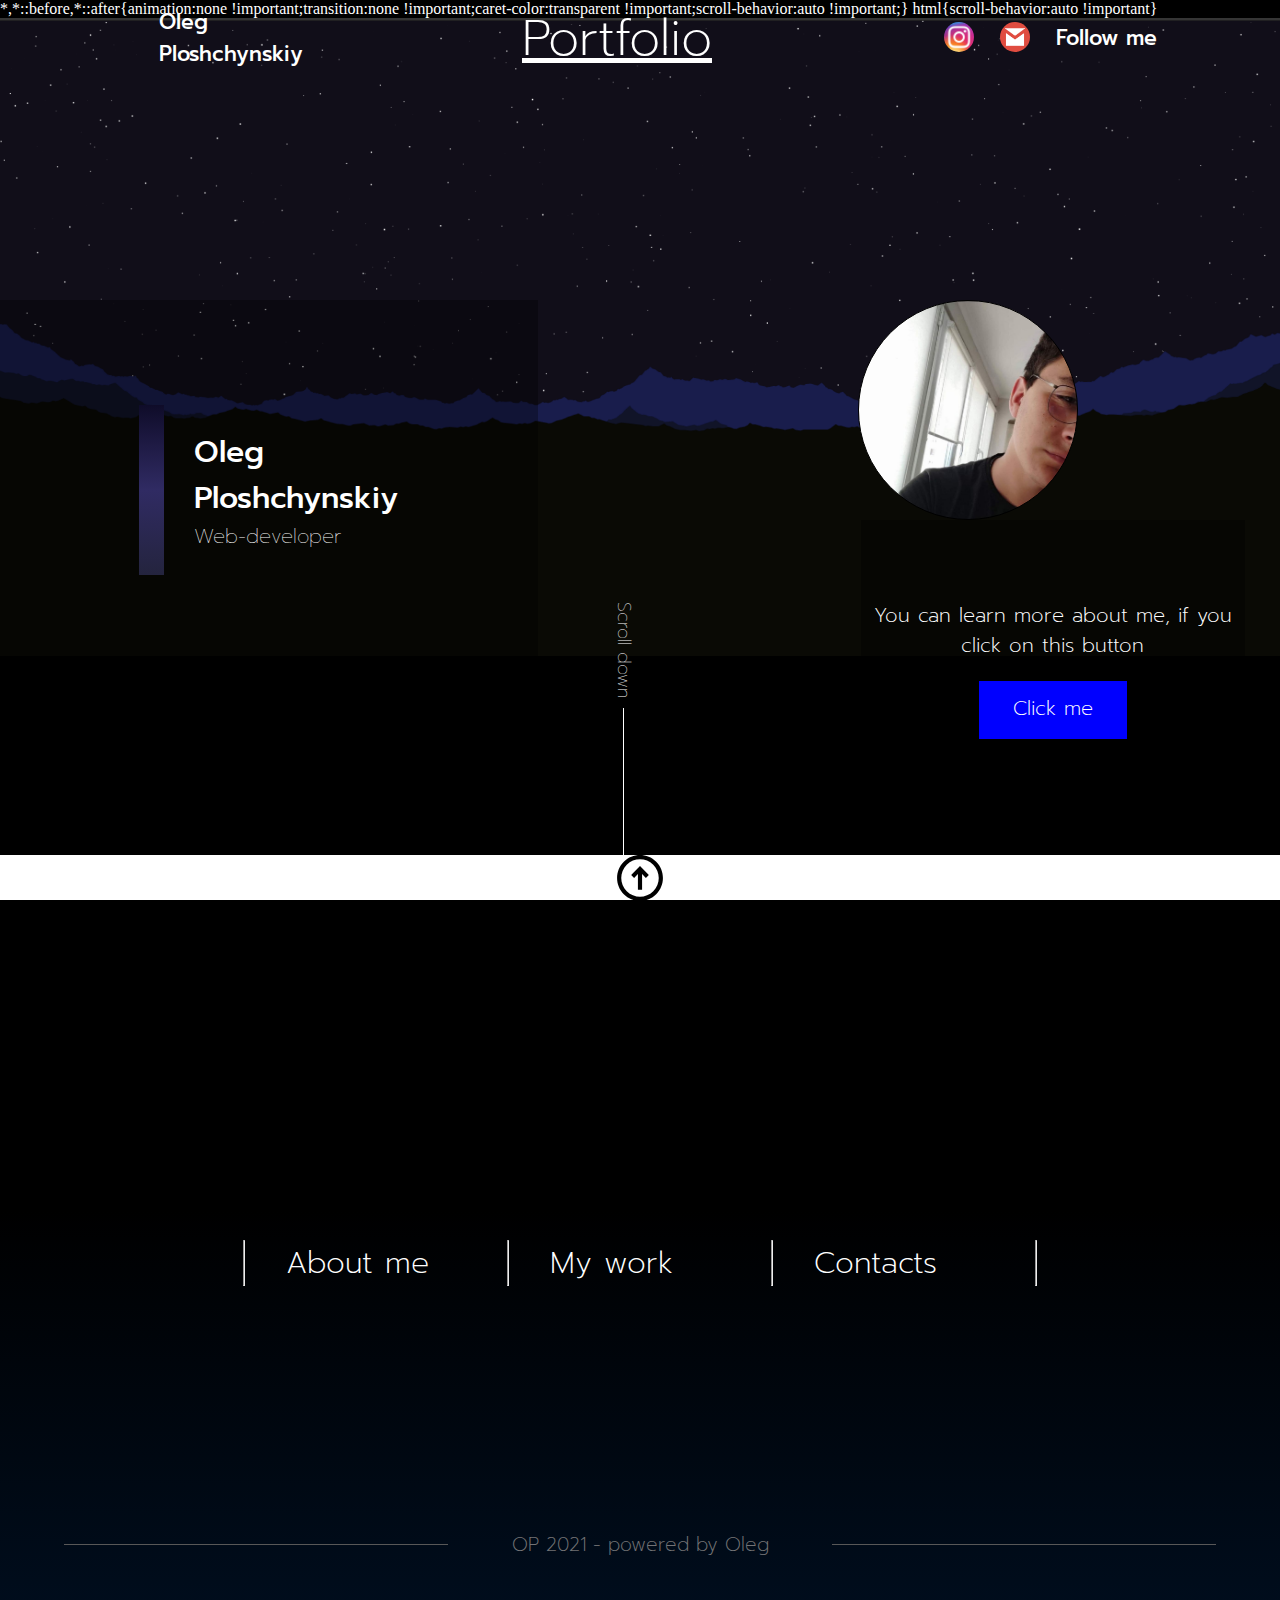
<file: index.html>
<!DOCTYPE html>
<html lang="en">

<head>
    <meta charset="UTF-8">
    <meta http-equiv="X-UA-Compatible" content="IE=edge">
    <meta name="viewport" content="width=device-width, initial-scale=1.0">
    <link rel="stylesheet" href="Style/Style.css">
    <link rel="stylesheet" href="Fonts/style.css">
    <link rel="stylesheet" href="Style/style2.css">
    <link rel="stylesheet" href="Style/animation.css">
    <link rel="stylesheet" href="adaptive.css">
    <!-- <link href="https://cdn.jsdelivr.net/npm/bootstrap@5.0.0-beta1/dist/css/bootstrap.min.css" rel="stylesheet" integrity="sha384-giJF6kkoqNQ00vy+HMDP7azOuL0xtbfIcaT9wjKHr8RbDVddVHyTfAAsrekwKmP1" crossorigin="anonymous"> -->
</head>

<body >

    <div class="preloader">
        <div class="preloader__row">
          <div class="preloader__item">
              <div class="circ">
                <div class="hands"></div>
                <div class="body"></div>
                <div class="head">
                  <div class="eye"></div>
                </div>     
              </div>
              <img src="Style/Photo/preloader/103.gif" alt="">
          </div>
        </div>
      </div>

    
<canvas id="bgCanvas"></canvas>
    
 
    <header class="home tit">
        
            <p class="home-tit">Oleg <br> Ploshchynskiy</p>

            <p class="portfolio"><u>Portfolio</u></p>

            <div class="navigation">
                <a href="https://www.instagram.com/norden333/" target="_blank">
                    <div class="social instagram"></div>
                </a>
                <div class="social gmail"></div>
                <p>Follow me</p>
            </div>
      
    </header>


    <div class="about">
        <div class="back left-animate">
            <div class="column"></div>
    
            <div id="about-me">
                <p id="me">Oleg <br> Ploshchynskiy</p>
                <p id="about"> Web-developer</p>
            </div>
    
        </div>

        <div class="right-animate" id="right-animate">
            <div class="its-me right-animate">
                <div class="meeeee">
                    <p>Its me</p>
                </div>
            </div>
    
    
    
            <div class="learn-more-about-me right-animate">
                <p>
                    You can learn more about me, if you click on this button
                </p>
    
                <a href="Pages/About-me.html">
                    <div class="learn-more-button">
                        <p>Click me</p>
                    </div>
                </a>
    
            </div>
        </div>

        

        <div class="scroll-down">
            <p>Scroll down</p>
            <div class="line-one"></div>
        </div>

    </div>

    <div class="milestones-achieved">
        <div class="shadow">
            <p class="title">Milestones achieved</p>

        <div class="achiviments">
            <div class="achive">
                <div class="img"><img src="Style/Photo/Achiviments/coffee-solid.svg" style="width: 130px; height: 130px;" alt=""></div>
                <p>Cups of latte</p>
                <p class="records">194</p>
            </div>

            <div class="achive">
                <div class="img"><img src="Style/Photo/Achiviments/mouse-solid.svg" style="width: 130px; height: 130px;" alt=""></div>
                <p>Click on mouse</p>
                <p class="records">2501939</p>
            </div>

            <div class="achive">
                <div class="img"><img src="Style/Photo/Achiviments/clock-regular.svg" style="width: 130px; height: 130px;" alt=""></div>
                <p>Hours to develop</p>
                <p class="records">2271</p>
            </div>
        </div>
        </div>
    </div>

    <div class="footer">
        <div class="footer-menu">
            <ul>
                <hr>
                <li><a href="Pages/About-me.html" class="strike" >About me</a></li>
                <hr>
                <li><a href="Pages/Works.html" class="strike" >My work</a></li>
                <hr>
                <li><a href="Pages/Contacts.html" class="strike" >Contacts</a></li>
                <hr>
            </ul>
        </div>

        <div class="powered-by">
            <div class="hr">
            </div>
            OP 2021   - powered by Oleg
            <div class="hr">
            </div>
        </div>

    </div>

    <div class="arrow-up">
        <p>
        <img src="Style/Photo/Arrow-up/arrow-up-o.svg" style="width: 50px; height: 50px;" alt="">
        </p>
    </div>



    <script src="https://cdnjs.cloudflare.com/ajax/libs/jquery/3.5.1/jquery.min.js"></script>
    <script src="script.js"></script>
    <script src="script2.js"></script>
    <script src="Style/script.js"></script>
</body>

</html>
</file>
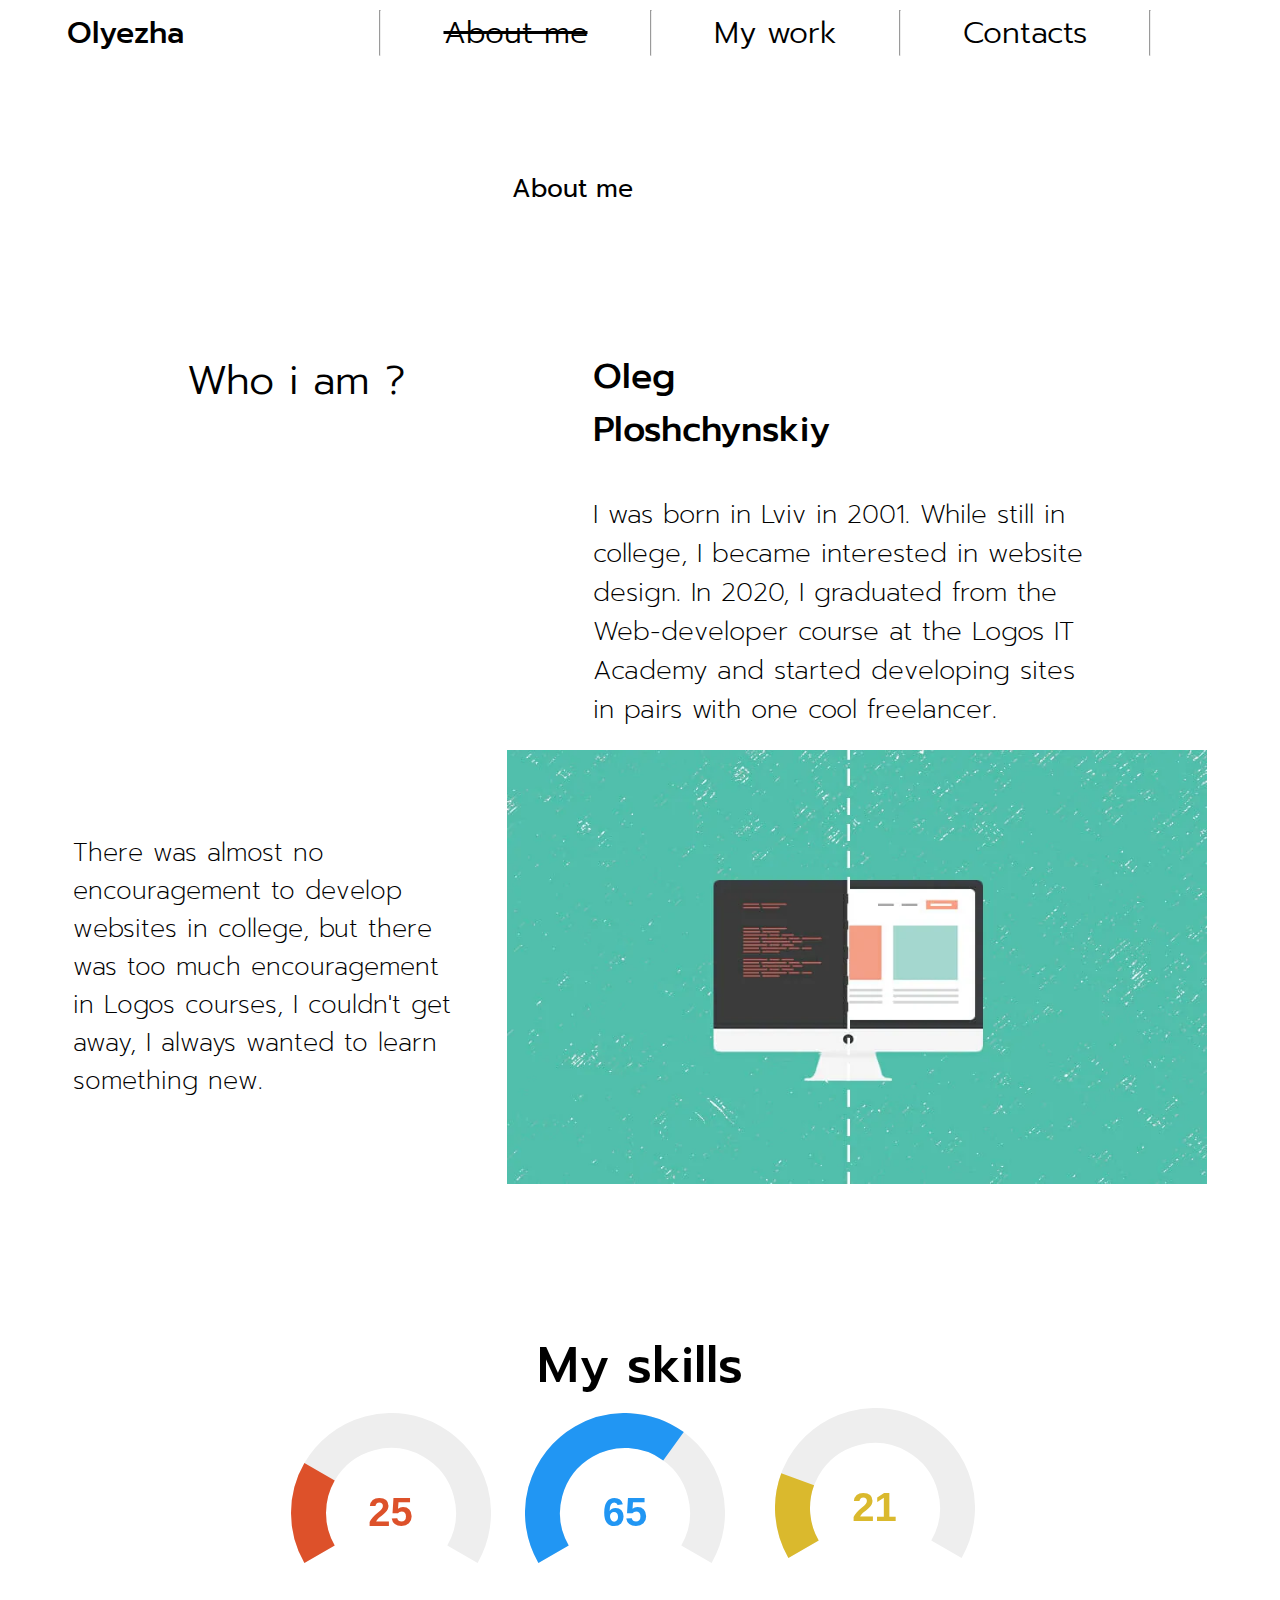
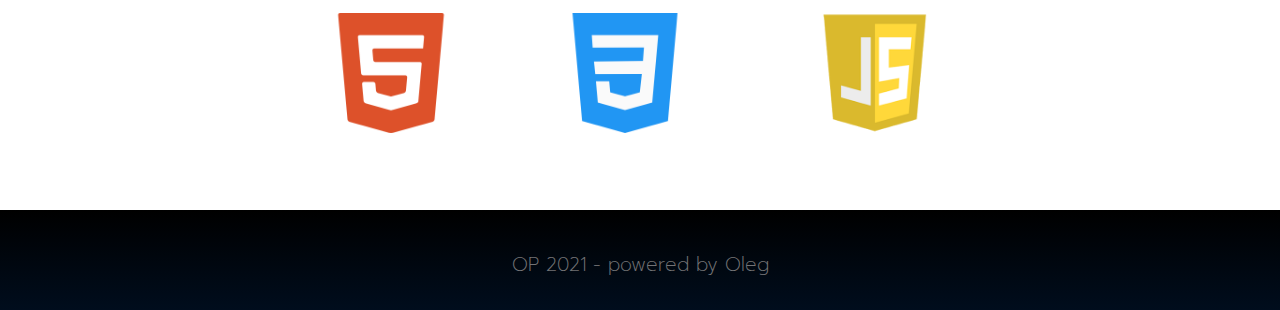
<file: Pages/About-me.html>
<!DOCTYPE html>
<html lang="en">

<head>
    <meta charset="UTF-8">
    <meta http-equiv="X-UA-Compatible" content="IE=edge">
    <meta name="viewport" content="width=device-width, initial-scale=1.0">
    <title>About me</title>
    <link rel="stylesheet" href="style-pages/all-styles.css">
    <link rel="stylesheet" href="../Fonts/style.css">
    <link rel="stylesheet" href="style-pages/about-me.css">
    <link rel="stylesheet" href="../Style/animation.css">
    <link rel="stylesheet" href="style-pages/adaptivka.css">
</head>

<body>

    <div class="preloader">
        <div class="preloader__row">
          <div class="preloader__item">
              <div class="circ">
                <div class="hands"></div>
                <div class="body"></div>
                <div class="head">
                  <div class="eye"></div>
                </div>     
              </div>
              <img src="../Style/Photo/preloader/103.gif" alt="">
          </div>
        </div>
      </div>

    <header class="header">
        <div class="logo-go-home">
            <a href="../index.html">
                Olyezha
            </a>
        </div>

        <div class="header-menu">
            <ul>
                <hr>
                <li><a href="Pages/About-me.html" class="strike"><s>About me</s></a></li>
                <hr>
                <li><a href="../Pages/Works.html" class="strike">My work</a></li>
                <hr>
                <li><a href="../Pages/Contacts.html" class="strike">Contacts</a></li>
                <hr>
            </ul>
        </div>
    </header>

    <div class="big-title about-txt">
        <p class="tit" style="font-size: 25px;">About me</p>
    </div>

    <div class="about-me-block about-teext about-txt">
        <div class="a who-i-am left-animate">
            <p>Who i am ?</p>
        </div>

        <div class="a about ">
            <div class="about-me-text right-animate">

                <p style="width: 200px;"> 
                    Oleg Ploshchynskiy
                </p>
                <br>
                <p> 
                    I was born in Lviv in 2001. While still in college, I became interested in website design.

                    In 2020,
                    I graduated from the Web-developer course at the Logos IT Academy and started developing sites in
                    pairs with one cool freelancer.
                </p>
            </div>
        </div>
    </div>


    <div class="image-one about-txt">

            <p>
                There was almost no encouragement to develop websites in college, but there was too much encouragement in
                Logos courses, I couldn't get away, I always wanted to learn something new.
            </p>

        <img src="../Style/Photo/Photo-about-me/Blog_design_dev.jpg.webp" style="width: 700px; height: 434px;" alt="" class="right-animate about-txt">
    </div>

    <div class="skills">
        <div class="tittle">
            My skills
        </div>

        <div class="skills-level">

            <div class="lang">
                <input type="text" value="25" class="dial dial-one" data-readOnly="true" data-angleArc="240"
                    data-angleOffset="-120" data-fgColor="rgb(221, 81, 42)"> <img
                    src="../Style/Photo/Photo-about-me/skills/html5.png" alt="" style="width: 120px; height: 120px;">
            </div>

            <div class="lang">
                <input type="text" value="65" class="dial dial-two" data-readOnly="true" data-angleArc="240"
                    data-angleOffset="-120" data-fgColor="rgb(33, 150, 243)"> <img
                    src="../Style/Photo/Photo-about-me/skills/css-3.png" alt="" style="width: 120px; height: 120px;">
            </div>


            <div class="lang">
                <input type="text" value="21" class="dial dial-three" data-readOnly="true" data-angleArc="240"
                    data-angleOffset="-120" data-fgColor="rgb(218, 185, 45)"> <img
                    src="../Style/Photo/Photo-about-me/skills/unnamed.png" alt=""
                    style="width: 230px; height: 230px;">
            </div>

        </div>
    </div>


    <div class="arrow-up">
        <p>
            <img src="../Style/Photo/Arrow-up/arrow-up-o.svg" style="width: 50px; height: 50px;" alt="">
        </p>
    </div>

    <div class="footer">
        <div class="powered-by">
            <div class="hr">
            </div>
            OP 2021   - powered by Oleg
            <div class="hr">
            </div>
        </div>
    </div>

    <script src="https://cdnjs.cloudflare.com/ajax/libs/jquery/3.5.1/jquery.min.js"></script>
    <script src="../script.js"></script>
    <script src="../script2.js"></script>
    <script src="http://ajax.googleapis.com/ajax/libs/jquery/1.9.0/jquery.min.js"></script>
    <script src="../jQuery-Knob-master/jQuery-Knob-master/js/jquery.knob.js"></script>
</body>

</html>
</file>
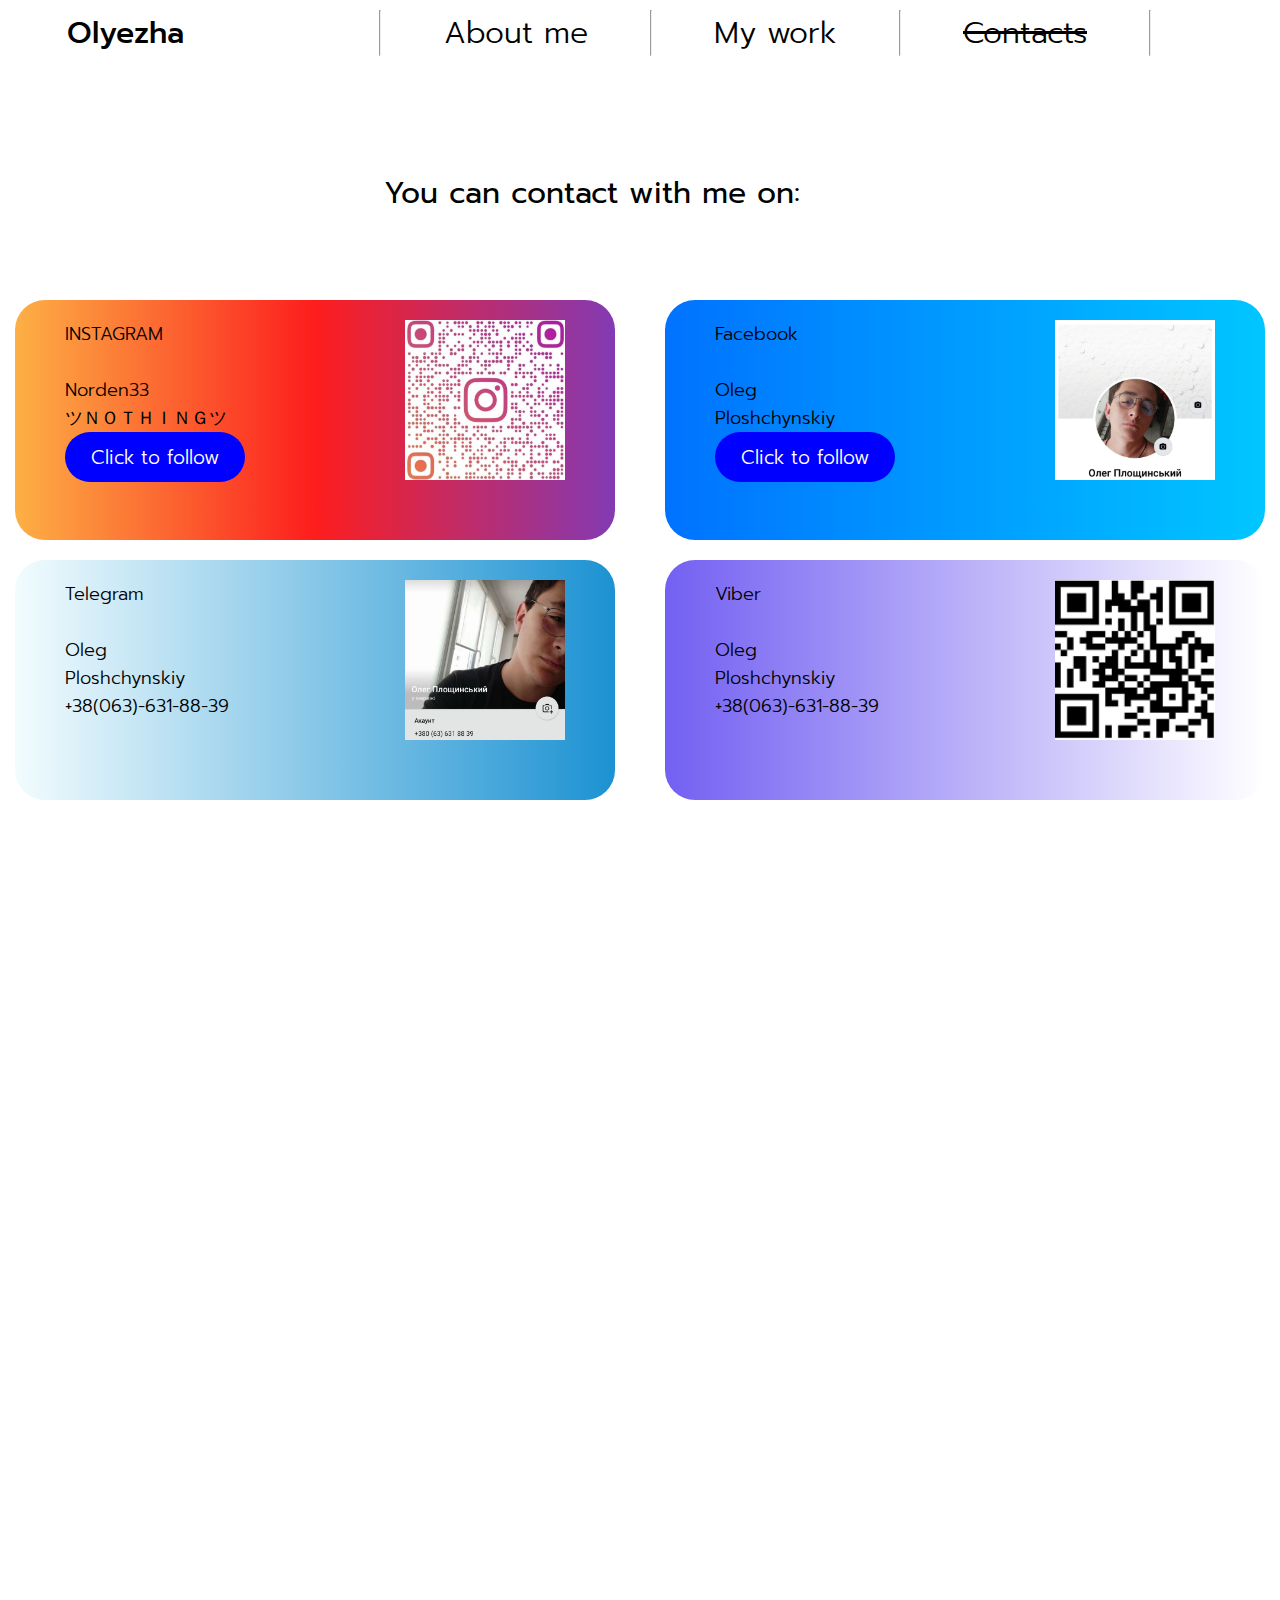
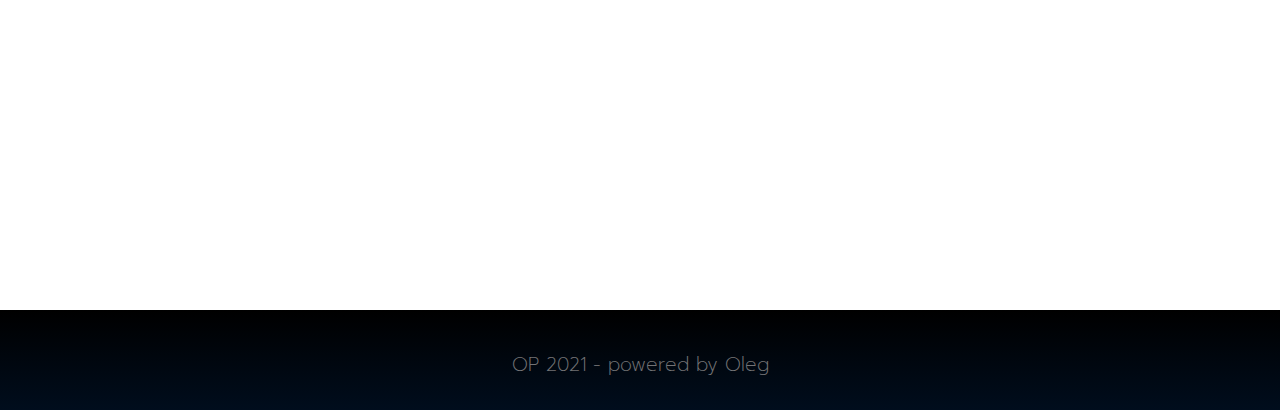
<file: Pages/Contacts.html>
<!DOCTYPE html>
<html lang="en">

<head>
    <meta charset="UTF-8">
    <meta http-equiv="X-UA-Compatible" content="IE=edge">
    <meta name="viewport" content="width=device-width, initial-scale=1.0">
    <title>Contacts</title>
    <link rel="stylesheet" href="style-pages/all-styles.css">
    <link rel="stylesheet" href="../Fonts/style.css">
    <link rel="stylesheet" href="style-pages/contacts.css">
    <link rel="stylesheet" href="../Style/animation.css">
    <link rel="stylesheet" href="style-pages/adaptivka.css">

</head>

<body>

    <div class="preloader">
        <div class="preloader__row">
          <div class="preloader__item">
              <div class="circ">
                <div class="hands"></div>
                <div class="body"></div>
                <div class="head">
                  <div class="eye"></div>
                </div>     
              </div>
              <img src="../Style/Photo/preloader/103.gif" alt="">
          </div>
        </div>
      </div>

    <header>
        <div class="logo-go-home">
            <a href="../index.html">
                Olyezha
            </a>
        </div>
        <div class="header-menu">
            <ul>
                <hr>
                <li><a href="../Pages/About-me.html" class="strike">About me</a></li>
                <hr>
                <li><a href="../Pages/Works.html" class="strike">My work</a></li>
                <hr>
                <li><a href="../Pages/Contacts.html" class="strike"><s>Contacts</s></a></li>
                <hr>
            </ul>
        </div>
    </header>

    <p class="cwm about-txt tit">You can contact with me on:</p>

    <div class="contacts-with-me about-txt">

        <div class="block-soc one-soc left-animate">
            <div class="soc">
                <div class="text-one txt">
                    <p class="tittle">
                        INSTAGRAM
                    </p>
                    <br>
                    <p>Norden33</p>
                    <p>ツＮＯＴＨＩＮＧツ</p>

                    <a href="https://www.instagram.com/norden333/" target="_blank" style="text-decoration: none;">
                        <div class="button-inst" style="font-size: 19px;">
                            <p>
                                Click to follow
                            </p>
                        </div>
                    </a>

                </div>

                <img src="../Style/Photo/Contscts/inst.jpg" alt="" style="width: 160px; height: 160px;">

            </div>

            <div class="soc">
                <div class="text-two">
                    <p class="tittle">Telegram</p>

                    <br>
                    <p>Oleg</p>
                    <p>Ploshchynskiy</p>
                    <p>+38(063)-631-88-39</p>
                    
                </div>
                <img src="../Style/Photo/Contscts/telegram.jpg" alt="" style="width: 160px; height: 160px;">

            </div>
        </div>

        <div class="block-soc two-soc right-animate">
            <div class="soc">
                <div class="text-three txt">
                    <p class="tittle">Facebook</p>

                    <br>
                    <p>Oleg</p>
                    <p>Ploshchynskiy</p>

                    <a href="https://www.facebook.com/profile.php?id=100054669712344" target="_blank" style="text-decoration: none;">
                        <div class="button-inst" style="font-size: 19px;">
                            <p>
                                Click to follow
                            </p>
                        </div>
                    </a>
                </div>

                

                <img src="../Style/Photo/Contscts/facebook.jpg" alt="" style="width: 160px; height: 160px;">
            </div>

            <div class="soc">
                
                <div class="text-four">
                    <p class="tittle">Viber</p>

                    <br>
                    <p>Oleg</p>
                    <p>Ploshchynskiy</p>
                    <p>+38(063)-631-88-39</p>
                </div>

                <img src="../Style/Photo/Contscts/viber.jpg" alt="" style="width: 160px; height: 160px;">

            </div>
        </div>
    </div>

    <div class="footer">
        <div class="powered-by">
            <div class="hr">
            </div>
            OP 2021 - powered by Oleg
            <div class="hr">
            </div>
        </div>
    </div>

    <div class="arrow-up">
        <p>
            <img src="../Style/Photo/Arrow-up/arrow-up-o.svg" style="width: 50px; height: 50px;" alt="">
        </p>
    </div>

    <script src="https://cdnjs.cloudflare.com/ajax/libs/jquery/3.5.1/jquery.min.js"></script>
    <script src="../script.js"></script>
    <script src="../script2.js"></script>

</body>

</html>
</file>
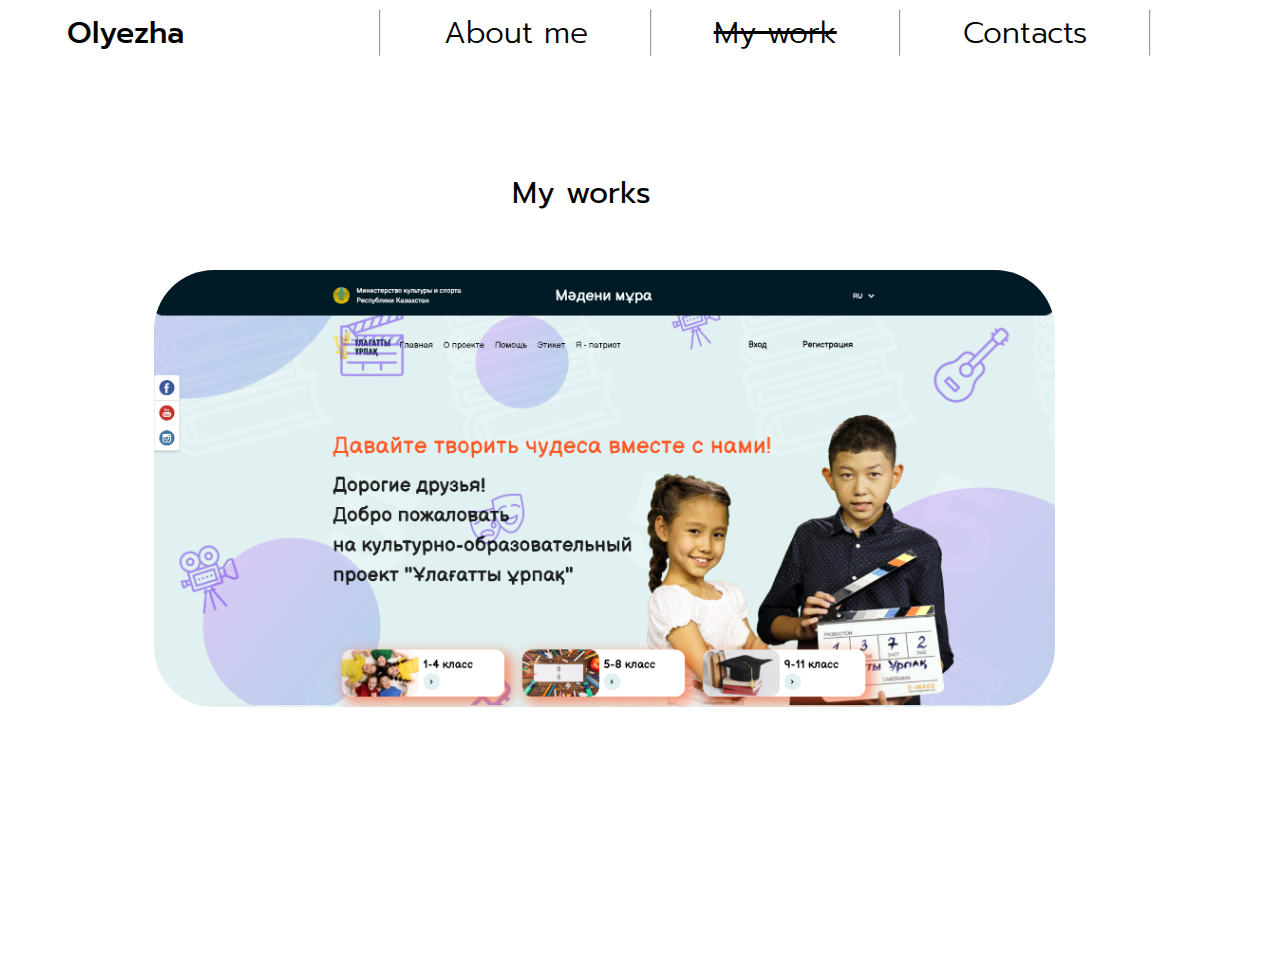
<file: Pages/Works.html>
<!DOCTYPE html>
<html lang="en">
<head>
    <meta charset="UTF-8">
    <meta http-equiv="X-UA-Compatible" content="IE=edge">
    <meta name="viewport" content="width=device-width, initial-scale=1.0">
    <title>My work</title>
    <link rel="stylesheet" href="style-pages/all-styles.css">
    <link rel="stylesheet" href="../Fonts/style.css">
    <link rel="stylesheet" href="style-pages/works.css">
    <link rel="stylesheet" href="../Style/animation.css">
    <link rel="stylesheet" href="style-pages/adaptivka.css">
</head>
<body>

    <div class="preloader">
        <div class="preloader__row">
          <div class="preloader__item">
              <div class="circ">
                <div class="hands"></div>
                <div class="body"></div>
                <div class="head">
                  <div class="eye"></div>
                </div>     
              </div>
              <img src="../Style/Photo/preloader/103.gif" alt="">
          </div>
        </div>
      </div>

    <header>
        <div class="logo-go-home">
            <a href="../index.html">
                Olyezha
            </a>
        </div>
    <div class="header-menu">
        <ul>
            <hr>
            <li><a href="../Pages/About-me.html" class="strike" >About me</a></li>
            <hr>
            <li><a href="../Pages/Works.html" class="strike" ><s>My work</s></a></li>
            <hr>
            <li><a href="../Pages/Contacts.html" class="strike" >Contacts</a></li>
            <hr>
        </ul>
    </div>
    </header>

    <div class="title about-txt">
        <p class="tit">My works</p>
    </div>

    <div class="projects">
        <div class="container project-one left-animate">
            <a href="https://madeni-m.kz/ru" target="_blank">
        <img src="../Style/Photo/Works/prj1.png" alt="" style=" border-radius: 60px; width: 80%; height: 80%px; ">
                <div class="shadow">
                    
                </div>
            </a>
        </div>
    </div>

    <script src="../script2.js"></script>

</body>
</html>
</file>
<file: Style/Style.css>
* {
     margin: 0;
     padding: 0;
     box-sizing: border-box;
     display: block;
     justify-content: center;
     color: white;
 }


 .preloader {
    /*фиксированное позиционирование*/
    position: fixed;
    /* координаты положения */
    left: 0;
    top: 0;
    right: 0;
    bottom: 0;
    /* фоновый цвет элемента */
    background: #000;
    /* размещаем блок над всеми элементами на странице (это значение должно быть больше, чем у любого другого позиционированного элемента на странице) */
    z-index: 9999;
  }

  .preloader__row {
    position: relative;
    top: 50%;
    left: 50%;
    width: 70px;
    height: 70px;
    margin-top: -35px;
    margin-left: -35px;
    text-align: center;
    animation: preloader-rotate 2s infinite linear;
  }

  .preloader__item {
    position: absolute;
    display: inline-block;
    top: 0;
    margin-left: -80px;
    animation: preloader-bounce 1s infinite ease-in-out;
  }

  .preloader__item:last-child {
    top: auto;
    bottom: 0;
    animation-delay: -1s;
  }

  @keyframes preloader-bounce {

    0%,
    100% {
      transform: scale(1);
    }

    50% {
      transform: scale(1);
    }
  }

  .loaded_hiding .preloader {
    transition: 2.3s opacity;
    opacity: 0;
  }

  .loaded .preloader {
    display: none;
  }
 

 .logo {
    position: absolute;
     width: 100%;
     display: flex;
     justify-content: space-between;
     position: fixed;
     padding: 20px 40px 1px 40px;
 }
 
 .home {
     width: 100%;
     position: absolute;
     font-size: 21px;
     font-family: 'prompt-500'; 
     top: 0px;
     left: 0px;
     display: flex;
     justify-content: space-around;
     /* padding: 10px; */
     align-items: center;
     color: white;
     padding-left: 50px;
     z-index: 222;
 }

 .home > p:first-child{
     cursor: pointer;
 }

 .portfolio{
     font-size: 50px;
     font-family: 'prompt-200';
 }
/* 
 s{
     font-size: 10px;
 } */
 
 .navigation {
     width: 240px;
     display: flex;
     justify-content: space-around;
 }
 
 .social {
     cursor: pointer;
     border-radius: 50%;
     width: 30px;
     height: 30px;
     background-size: 30px 30px;
 }

 .instagram{
     background-image: url(Photo/contacts/inst.png);
 }

 .gmail{
     background-image: url(Photo/contacts/mail.png);
 }
 
 #about-me {
     margin-left: 30px;
 }
 
 #me {
     font-size: 65px;
     font-family: 'prompt-500';
 }
 
 #about {
     font-size: 40px;
     font-family: 'prompt-100';
 }

 #right-animate{
    position: absolute;
    z-index: 222;
    left: 67%;
    width: 30%;
    height: 600px;
    /* background-color: chartreuse; */
}

 .about{
     width: 100%;
     position: absolute;
     display: flex;
     justify-content: left;
     z-index: 222;
     top: 300px;
     /* align-items: center; */
 }

 .learn-more-about-me{
     width: 100%;
     height: 300px;
     font-size: 20px;
     text-align: center;
     background-color: rgba(0, 0, 0, 0.3);
     margin-left: 3px;
     font-family: 'prompt-200';
     display: flex;
     flex-direction: column;
     justify-content: center;
     align-items: center;
 }

 .learn-more-button{
     width: 150px;
     height: 60px;
     border: 1px solid #000;
     background-color: blue;
     padding-top: 12px;
     margin-top: 20px;
     cursor: pointer;
 }

 a{
     text-decoration: none;
 }

 .learn-more-button:hover{
    background-color: rgb(15, 71, 192);
    font-size: 21px;
    border-radius: 5%;
 }
 
 .back {
     /* position: absolute; */
     top: 270px;
     height: 380px;
     width: 42%;
     display: flex;
     background-color: rgba(0, 0, 0, 0.3);
     /* background-color: chartreuse; */
     padding: 50px;
     align-items: center;
     z-index: 222;
 }

 .its-me{
     width: 220px;
     height: 220px;
     border: 1px solid #000;
     border-radius: 50%;
     background-image: url(Photo/me/photo_2020-12-30_21-14-10.jpg);
     background-size: 220px 290px;
 }
 
 .column {
     width: 30px;
     height: 350px;
     background: #0f0c29;  /* fallback for old browsers */
    background: -webkit-linear-gradient(to top, #24243e, #302b63, #0f0c29);  /* Chrome 10-25, Safari 5.1-6 */
    background: linear-gradient(to top, #24243e, #302b63, #0f0c29); /* W3C, IE 10+/ Edge, Firefox 16+, Chrome 26+, Opera 12+, Safari 7+ */
 }

 .meeeee{
     width: 220px;
     height: 220px;
     background-color: rgb(0, 0, 0);
     opacity: 0;
     text-align: center;
     padding-top: 100px;
     border-radius: 50%;
     color: black;
     font-family: 'prompt-200';
     font-size: 35px;
     cursor: pointer;
 }

 .meeeee:hover{
     opacity: 0.5;
 }

 .scroll-down{
     width: 300px;
     height: 30px;
     position: absolute;
     top: 430px;
     left: 44%;
     z-index: 2222;
     display: flex;
     align-items: center;
     font-family: 'prompt-100';
     font-size: 18px;
     transform: rotate(90deg);
     cursor: pointer;
 }

 .scroll-down:hover{
     font-size: 20px;
 }

 .milestones-achieved{
    width: 100%;
    height: 470px;
    background-image: url(Photo/Achiviments/Background.jpg);
    background-repeat: no-repeat;
    background-size: 1920px 940px;
    position: absolute;
    z-index: 222;
    top: 740px;
    display: none;
    
}

.shadow{
    width: 100%;
    height: 350px;
    margin-top: 50px;
    background-color: rgba(66, 66, 66, 0.8);
    display: flex;
    flex-direction: column;
    justify-content: center;
    align-items: center;
}

 .line-one{
     width: 180px;
     height: 1px;
     background-color: white;
     margin-left: 10px;
 }

 .title{
     font-family: 'prompt-200';
     font-size: 53px;
 }

 .achiviments{
    width: 80%;
    height: 280px;
    display: flex;
    justify-content: space-around;

 }

 .achive{
     display: flex;
     flex-direction: column;
     justify-content: center;
     align-items: center;
     font-family: 'prompt-200';
     font-size: 20px;
 }

 .records{
     font-size: 30px;
     /* color: black; */
     font-family: 'prompt-500';
 }

 .footer{
    width: 100%;
    height: 400px;
    background: linear-gradient(to top, #000d1d, #000000); /* W3C, IE 10+/ Edge, Firefox 16+, Chrome 26+, Opera 12+, Safari 7+ */
    position: absolute;
    top: 1210px;
    display: flex;
    flex-direction: column;
    justify-content: flex-start;
    align-items: center;
    padding-top: 20px;
}

.footer-menu{
    width: 70%;
    height: 70px;
    padding: 10px;
}

.footer-menu>ul{
    display: flex;
    flex-direction: row;
    justify-content: space-evenly;
}

.footer-menu ul > li > a{
    width: 180px;
    list-style: none;
    text-decoration: none;
    font-family: 'prompt-200';
    font-size: 30px;
    overflow: hidden;
}

.footer-menu ul > li > a:hover{
    text-decoration: line-through;
}

@keyframes strike{
    from{text-decoration: none;}
    to{text-decoration: line-through;}
}
.strike:hover{  
animation-name: strike;
animation-duration: 0.3s;
animation-timing-function: ease;   
}

.footer>p{
    margin-top: 190px;
    font-family: 'prompt-200';
}

.powered-by{
    width: 100%;
    /* height: 50px; */
    font-family: 'prompt-200';
    font-size: 19px;
    display: flex;
    margin-top: 230px;
    justify-content: space-evenly;
    align-items: center;
    color: rgb(115, 115, 117);
}

/* hr{
    transform: rotate(90deg);
} */

.hr{
    width: 30%;
    height: 1px;
    background-color: rgb(88, 88, 88);
}

.arrow-up{
    width: 50px;
    height: 50px;
    border-radius: 50%;
    position: fixed;
    z-index: 2222;
    background-color: rgb(255, 255, 255);
    bottom: 50px;
    right: 50px;
    text-align: center;
    cursor: pointer;
    font-family: 'prompt-200';
    display: flex;
    justify-content: center;
    align-items: center;
    display: none;
}

@import url(https://fonts.googleapis.com/css?family=Julius+Sans+One);
html{width: 100%;
  height: 100%;
}
body{margin: 0px;
  padding: 0px;
}

.eye{
  width: 20px; height: 8px;
  background-color: rgba(240,220,220,1);
  border-radius:0px 0px 20px 20px;
  position: relative;
  left: 10px; top: 40px;
  box-shadow:  40px 0px 0px 0px rgba(240,220,220,1);              
}

.head{
  -webkit-backface-visibility: hidden;
  position: relative;
  margin: -250px auto;
  width: 80px; height: 80px;
  background-color: #000;
  border-radius:50px;
  box-shadow: inset -4px 2px 0px 0px rgba(240,220,220,1);
  -webkit-animation:headAnim 1.5s infinite alternate;
  -webkit-animation-timing-function:ease-out;
}

.body{ 
  position: relative;
  margin: 90px auto;
  width: 140px; height: 120px;
  background-color: #000;
  border-radius: 50px/25px ;
  box-shadow: inset -5px 2px 0px 0px rgba(240,220,220,1);
  -webkit-animation:bodyAnim 1.5s infinite alternate;
  -webkit-animation-timing-function:ease-out;  
}

  @-webkit-keyframes headAnim{
         0%{ top:0px; }
         50%{ top:10px; }
         100% { top:0px;} 
  }

  @-webkit-keyframes bodyAnim{
         0%{ top:-5px; }
         50%{ top:10px; }
         100% { top:-5px;} 
  }

.circ{
  -webkit-backface-visibility: hidden;
  margin: 60px auto;
  width: 180px; height: 180px;
  background-color: #000;
  border-radius: 0px 0px 50px 50px;
  position: relative;
  z-index: -1;  
  left: 0%; top: 20%;
  overflow: hidden;
}

.hands{
  -webkit-backface-visibility: hidden;
  margin-top: 140px;
  width: 120px;height: 120px;
  position: absolute;
  background-color: #000;
  border-radius:20px;
  box-shadow:-1px -4px 0px 0px rgba(240,220,220,1);
  -webkit-transform:rotate(45deg);
  top:75%;left: 16%;
  z-index: 1;
  -webkit-animation:bodyAnim 1.5s infinite alternate;
  -webkit-animation-timing-function:ease-out;
}

.load{  
  position: absolute;
  width: 7ch; height: 32px;
  text-align: left;
  line-height: 32px;
  margin: -10px auto;
  -webkit-font-smoothing: antialiased;
  font-family: 'Julius Sans One', sans-serif;
  font-size:28px;
  font-weight:400;
  color:rgba(240,220,220,1);
  left: 2%; top: 5%;
  word-wrap: break-word;
  display:block;
  overflow: hidden;
}

  @-webkit-keyframes fontAnim{
        0%{ width:7ch; }
       16%{ width:8ch; }
       32%{ width:9ch; }
       48%{ width:10ch; }
       64%{ width:11ch; }
       80%{ width:12ch; }
     100% { width:13ch;} 
  }
</file>
<file: Fonts/style.css>
/* _______________________________________________________________ FONTS _______________________________________________________________ */

@font-face {
    font-family: 'prompt-100';
    src: url(Prompt/Prompt-100.ttf);
}

@font-face {
    font-family: 'prompt-200';
    src: url(Prompt/Prompt-200.ttf);
}

@font-face {
    font-family: 'prompt-300';
    src: url(Prompt/Prompt-300.ttf);
}

@font-face {
    font-family: 'prompt-400';
    src: url(Prompt/Prompt-400.ttf);
}

@font-face {
    font-family: 'prompt-500';
    src: url(Prompt/Prompt-500.ttf);
}

@font-face {
    font-family: 'prompt-600';
    src: url(Prompt/Prompt-600.ttf);
}

@font-face {
    font-family: 'prompt-700';
    src: url(Prompt/Prompt-700.ttf);
}

@font-face {
    font-family: 'prompt-800';
    src: url(Prompt/Prompt-800.ttf);
}

@font-face {
    font-family: 'prompt-900';
    src: url(Prompt/Prompt-900.ttf);
}
</file>
<file: Style/style2.css>
body, html {
    background-color: #000;
    color: #fff; 
    /* width: 100%;  */
    height: 1080px;
    margin: 0;
    padding: 0;
     /* overflow: hidden;  */
}
canvas {
    width: 100%;
    position:absolute;
    /* z-index: 11; */
    top:0;
    left:0;
}
</file>
<file: adaptive.css>
@media all and (max-width: 1500px) and (min-width: 1000px){

    /* .back{
        background-color: crimson;
    } */

    body{
        background-image: url(Style/Photo/adaptive-back/Без\ імені.png);
        background-repeat: no-repeat;
        background-size: 100%;
    }

    canvas{
        display: none;
    }

    #me{
        font-size: 30px;
    }

    #about{
        font-size: 20px;
    }

    .column{
        width: 25px;
        height: 170px;
    }

    .scroll-down{
        left: 37%;
    }

    .arrow-up{
        right: 0;
        bottom: 0;
        width: 100%;
        height: 5%;
        border-radius: 0;
        display: flex;
    }


}

@media all and (max-width: 999px) and (min-width: 300px){
    body{
        background-image: url(Style/Photo/adaptive-back/Без\ імені.png);
        background-repeat: no-repeat;
        background-size: 100% 100vh;
    }
    canvas{
        display: none;
    }

    .tittle{
        font-size: 16px;
    }

    .about{
        margin: 0;
        left: 0;
        top: 120px;
        display: flex;
        flex-direction: column;
    }

    .back{
        width: 100%;
        height: 200px;
    }

    .learn-more-about-me{
        width: 100%;
        position: absolute;
        top: 200px;
        left: 0;
    }

    #me{
        font-size: 35px;
    }

    #about{
        font-size: 30px;
    }

    .column{
        width: 25px;
        height: 170px;
    }

    #right-animate{
        width: 99%;
        top: 250px;
        left: 0;
        display: flex;
        flex-direction: column;
        align-items: center;
        justify-content: space-between;
    }

    .its-me{
        width: 150px;
        height: 150px;
        background-size: 150px 220px;
    }

    .meeeee{
       display: none;
    }

    .scroll-down{
        opacity: 0;
    }

    .arrow-up{
        right: 0;
        bottom: 0;
        width: 100%;
        height: 5%;
        border-radius: 0;
        display: flex;
    }

    .learn-more-about-me > p{
        width: 70%;
        font-size: 20px;
    }

    .home> p, .navigation > p{
        font-size: 15px;
    }

    .social{
        width: 15px;
        height: 15px;
        background-size: 15px 15px;
    }

    .navigation{
        width: 150px;
    }

    .milestones-achieved{
        background-image: none;
        top: 1030px;
        height: 900px;
    }

    .shadow{
        height: 900px;
        justify-content: space-evenly;
        padding-top: 0;
    }

    .achiviments{
        flex-direction: column;
        height: 700px;
        justify-content: space-between;
    }

    .footer{
        top: 1980px;
    }

    .footer-menu{
        margin-top: 50px;
    }

    .footer-menu > ul{
        flex-direction: column;
        justify-content: space-evenly;
    }

    .left-animate{
        animation: left-animate 700ms ease-out;
    }
    
    @keyframes left-animate {
        0%{
            opacity: 0;
        }
    
        100%{
            opacity: 1;
        }
    }
    
    .right-animate{
        animation: right-animate 700ms ease-out;
    }
    
    @keyframes right-animate{
        0%{
            opacity: 0;
        }
    
        100%{
            opacity: 1;
        }
    }
    
    .tit{
        animation: ri 700ms ease-in;
    }
    
    @keyframes ri{
        0%{
            opacity: 0;
        }
    
        100%{
            opacity: 1;
        }
    }
}

@media all and (max-width: 599px) and (min-width: 300px){

    .header > p{
        font-size: 15px;
    }

    .home-tit{
        display: none;
    }

    .left-animate{
        animation: left-animate 700ms ease-out;
    }
    
    @keyframes left-animate {
        0%{
            opacity: 0;
        }
    
        100%{
            opacity: 1;
        }
    }
    
    .right-animate{
        animation: right-animate 700ms ease-out;
    }
    
    @keyframes right-animate{
        0%{
            opacity: 0;
        }
    
        100%{
            opacity: 1;
        }
    }
    
    .tit{
        animation: ri 700ms ease-in;
    }
    
    @keyframes ri{
        0%{
            opacity: 0;
        }
    
        100%{
            opacity: 1;
        }
    }
}
</file>
<file: Pages/style-pages/all-styles.css>
*{
    margin: 0;
    padding: 0;
    box-sizing: border-box;
}

.preloader {
    position: fixed;
    left: 0;
    top: 0;
    right: 0;
    bottom: 0;
    background: #000;
    z-index: 9999;
  }

  .preloader__row {
    position: relative;
    top: 50%;
    left: 50%;
    width: 70px;
    height: 70px;
    margin-top: -35px;
    margin-left: -35px;
    text-align: center;
  }

  .preloader__item {
    position: absolute;
    display: inline-block;
    top: 0;
    margin-left: -80px;
    animation: preloader-bounce 1s infinite ease-in-out;
  }

  .preloader__item:last-child {
    top: auto;
    bottom: 0;
    animation-delay: -1s;
  }

  /* @keyframes preloader-bounce {

    0%,
    100% {
      transform: scale(1);
    }

    50% {
      transform: scale(1);
    }
  } */

  .loaded_hiding .preloader {
    transition: 5.3s opacity;
    opacity: 0;
  }

  .loaded .preloader {
    display: none;
  }

body{
    width: 100%;
    /* height: 1900px;   */
}

header{
    width: 100%;
    padding-top: 10px;
    display: flex;
    justify-content: space-around;
    position: fixed;
    z-index: 222;
    margin-bottom: 100px;
    background-color: white;
}

.header-menu{
    width: 70%;
    height: 70px;
}

.header-menu>ul{
    display: flex;
    flex-direction: row;
    justify-content: space-evenly;
}

.header-menu ul > li{
    list-style: none;
}

.header-menu ul > li > a{
    width: 180px;
    text-decoration: none;
    font-family: 'prompt-300';
    /* font-size: 30px; */
    overflow: hidden;
    color: black;
}

.header-menu{
  font-size: 30px;
}

.header-menu ul > li > a:hover{
    text-decoration: line-through;
}

.logo-go-home>a{
    text-decoration: none;
    font-family: 'prompt-500';
    color: black;
    font-size: 30px;
}

@import url(https://fonts.googleapis.com/css?family=Julius+Sans+One);
html{width: 100%;
  height: 100%;
}
body{margin: 0px;
  padding: 0px;
}

.eye{
  width: 20px; height: 8px;
  background-color: rgba(240,220,220,1);
  border-radius:0px 0px 20px 20px;
  position: relative;
  left: 10px; top: 40px;
  box-shadow:  40px 0px 0px 0px rgba(240,220,220,1);              
}

.head{
  -webkit-backface-visibility: hidden;
  position: relative;
  margin: -250px auto;
  width: 80px; height: 80px;
  background-color: #000;
  border-radius:50px;
  box-shadow: inset -4px 2px 0px 0px rgba(240,220,220,1);
  -webkit-animation:headAnim 1.5s infinite alternate;
  -webkit-animation-timing-function:ease-out;
}

.body{ 
  position: relative;
  margin: 90px auto;
  width: 140px; height: 120px;
  background-color: #000;
  border-radius: 50px/25px ;
  box-shadow: inset -5px 2px 0px 0px rgba(240,220,220,1);
  -webkit-animation:bodyAnim 1.5s infinite alternate;
  -webkit-animation-timing-function:ease-out;  
}

  @-webkit-keyframes headAnim{
         0%{ top:0px; }
         50%{ top:10px; }
         100% { top:0px;} 
  }

  @-webkit-keyframes bodyAnim{
         0%{ top:-5px; }
         50%{ top:10px; }
         100% { top:-5px;} 
  }

.circ{
  -webkit-backface-visibility: hidden;
  margin: 60px auto;
  width: 180px; height: 180px;
  background-color: #000;
  border-radius: 0px 0px 50px 50px;
  position: relative;
  z-index: -1;  
  left: 0%; top: 20%;
  overflow: hidden;
}

.hands{
  -webkit-backface-visibility: hidden;
  margin-top: 140px;
  width: 120px;height: 120px;
  position: absolute;
  background-color: #000;
  border-radius:20px;
  box-shadow:-1px -4px 0px 0px rgba(240,220,220,1);
  -webkit-transform:rotate(45deg);
  top:75%;left: 16%;
  z-index: 1;
  -webkit-animation:bodyAnim 1.5s infinite alternate;
  -webkit-animation-timing-function:ease-out;
}

.load{  
  position: absolute;
  width: 7ch; height: 32px;
  text-align: left;
  line-height: 32px;
  margin: -10px auto;
  -webkit-font-smoothing: antialiased;
  font-family: 'Julius Sans One', sans-serif;
  font-size:28px;
  font-weight:400;
  color:rgba(240,220,220,1);
  left: 2%; top: 5%;
  word-wrap: break-word;
  display:block;
  overflow: hidden;
}

  @-webkit-keyframes fontAnim{
        0%{ width:7ch; }
       16%{ width:8ch; }
       32%{ width:9ch; }
       48%{ width:10ch; }
       64%{ width:11ch; }
       80%{ width:12ch; }
     100% { width:13ch;} 
  }
</file>
<file: Pages/style-pages/about-me.css>
.big-title{
    display: flex;
    font-family: 'prompt-400';
    font-size: 55px;
    position: absolute;
    top: 170px;
    left: 40%;
}

.about-me-block{
    width: 100%;
    height: 400px;
    display: flex;
    justify-content: space-evenly;
    position: absolute;
    top: 350px;
    z-index: 22;
}

.who-i-am{
    font-family: 'prompt-300';
    font-size: 40px;
}


.about-me-text>p:first-child{
    font-family: 'prompt-500';
    font-size: 35px;
}

.about-me-text{
    width: 500px;
    font-family: 'prompt-200';
    font-size: 26px ;
}

.image-one{
    width: 100%;
    position: absolute;
    top: 750px;
    display: flex;
    justify-content: center;
    align-items: center;
}

.image-one>p{
    width: 30%;
    font-family: 'prompt-200';
    font-size: 25px;
    margin-right: 50px;
}

.skills{
    width: 100%;
    height: 500px;
    position: absolute;
    top: 1250px;
    display: flex;
    flex-direction: column;
    justify-content: center;
    align-items: center;
}

.tittle{
    font-family: 'prompt-500';
    font-size: 50px;
}

.skills-level{
    margin-top: 70px;
    display: flex;
    justify-content: space-evenly;
    width: 60%;
    height: 200px;
}

.lang{
    display: flex;
    flex-direction: column;
    justify-content: center;
    align-items: center;
}

.arrow-up{
    width: 50px;
    height: 50px;
    border-radius: 50%;
    position: fixed;
    z-index: 2222;
    background-color: rgb(255, 255, 255);
    bottom: 50px;
    right: 50px;
    text-align: center;
    cursor: pointer;
    font-family: 'prompt-200';
    display: flex;
    justify-content: center;
    align-items: center;
    display: none;
}

.footer{
    width: 100%;
    height: 100px;
    background: linear-gradient(to top, #000d1d, #000000); 
    position: absolute;
    top: 1810px;
    display: flex;
    flex-direction: column;
    justify-content: flex-start;
    align-items: center;
    padding-top: 40px;
    font-family: 'prompt-200';
    font-size: 19px;
    color: rgb(115, 115, 117);
}
</file>
<file: Pages/style-pages/adaptivka.css>
@media all and (max-width: 1200px) and (min-width: 700px){

    *{
        font-size: 23px;
    }

    .image-one{
        flex-direction: column;
        margin-top: 50px;
    }

    .image-one>p{
        width: 66%;
        margin-bottom: 50px;
    }

    .skills{
        top: 1450px;
    }

    .footer{
       display: none;
    }

    .arrow-up{
        right: 0;
        bottom: 0;
        width: 100%;
        height: 5%;
        border-radius: 0;
        display: flex;
    }

    .project-one{
        height: 200px;
    }
}

@media all and (max-width: 699px) and (min-width: 300px){

    *{
        font-size: 17px;
    }

    .header-menu>a{
        font-size: 17px;
    }

    .about-teext{
        top: 350px;
        flex-direction: column;
    }

    .image-one{
        flex-direction: column;
        margin-top: -150px;
    }

    .image-one > img{
        margin-top: 50px;
    }

    .image-one>p{
        font-size: 17px;
        width: 80%;
    }

    .about-teext{
        width: 100%;
        top: 200px;
        padding-left: 50px;
    }

    .skills{
        top: 1650px;
    }

    .skills-level{
        flex-direction: column;
        height: 1100px;
    }

    
    .footer{
       display: none;
    }

    .arrow-up{
        position: fixed;
        right: 0;
        bottom: 0;
        width: 100%;
        height: 5%;
        border-radius: 0;
        display: flex;
    }
}

@media all and (max-width: 1290px) and (min-width: 1000px){
    .soc{
        font-size: 18px;
    }

    .tit{
        font-size: 30px;
    }
}

@media all and (max-width: 999px) and (min-width: 300px){
    .tit{
        font-size: 26px;
    }

    .contacts-with-me{
        flex-direction: column;
        top: 500px;
    }

    .block-soc:last-child{
        margin-left: 0;
    }

    
    .footer{
       display: none;
    }
}
</file>
<file: Pages/style-pages/contacts.css>
.cwm{
    position: absolute;
    top: 170px;
    left: 30%;
    font-family: 'Prompt-400';
    font-size: 55px;
}

.contacts-with-me{
    width: 100%;
    height: 500px;
    position: absolute;
    top: 300px;
    display: flex;
    justify-content: center;
}

.block-soc{
    width: 600px;
    height: 500px;
}

.block-soc:last-child{
    margin-left: 50px;
}

.soc{
    width: 100%;
    height: 240px;
    background-color: blue;
    border-radius: 30px;
    padding: 20px 50px 20px 50px ;
    font-family: 'prompt-300';
    font-size: 25px;
}

.soc:last-child{
    margin-top: 20px
}

.one-soc>.soc:first-child{
    background: #833ab4;  /* fallback for old browsers */
    background: -webkit-linear-gradient(to right, #fcb045, #fd1d1d, #833ab4);  /* Chrome 10-25, Safari 5.1-6 */
    background: linear-gradient(to right, #fcb045, #fd1d1d, #833ab4); /* W3C, IE 10+/ Edge, Firefox 16+, Chrome 26+, Opera 12+, Safari 7+ */
    display: flex;
    justify-content: space-between;
}

.one-soc>.soc:last-child{
    background: #1c92d2;  /* fallback for old browsers */
    background: -webkit-linear-gradient(to right, #f2fcfe, #1c92d2);  /* Chrome 10-25, Safari 5.1-6 */
    background: linear-gradient(to right, #f2fcfe, #1c92d2); /* W3C, IE 10+/ Edge, Firefox 16+, Chrome 26+, Opera 12+, Safari 7+ */
    display: flex;
    justify-content: space-between;
}

.two-soc>.soc:first-child{
    background: #00c6ff;  /* fallback for old browsers */
    background: -webkit-linear-gradient(to right, #0072ff, #00c6ff);  /* Chrome 10-25, Safari 5.1-6 */
    background: linear-gradient(to right, #0072ff, #00c6ff); /* W3C, IE 10+/ Edge, Firefox 16+, Chrome 26+, Opera 12+, Safari 7+ */
    display: flex;
    justify-content: space-between;
}

.two-soc>.soc:last-child{
    background: #7360f2;  /* fallback for old browsers */
    background: -webkit-linear-gradient(to right, #7360f2, #fff);  /* Chrome 10-25, Safari 5.1-6 */
    background: linear-gradient(to right, #7360f2, #fff);/* W3C, IE 10+/ Edge, Firefox 16+, Chrome 26+, Opera 12+, Safari 7+ */
    display: flex;
    justify-content: space-between;
}

.button-inst{
    display: flex;
    align-items: center;
    justify-content: center;
    border-radius: 30px;
    width: 180px;
    height: 50px;
    color: white;
    background-color: blue;
}

.button-inst:hover{
    background-color: rgb(15, 71, 192);
}

.one-soc{
    animation: left 500ms ease-out;
}

.find-me{
    width: 100%;
    position: absolute;
    top: 1000px;
    display: flex;
    flex-direction: column;
    align-items: center;
    justify-content: center;
}

.find-me>p{
    font-family: 'prompt-500';
    font-size: 55px;
    margin-bottom: 80px;
}

.footer{
    width: 100%;
    height: 100px;
    background: linear-gradient(to top, #000d1d, #000000); 
    position: absolute;
    top: 1910px;
    display: flex;
    flex-direction: column;
    justify-content: flex-start;
    align-items: center;
    padding-top: 40px;
    font-family: 'prompt-200';
    font-size: 19px;
    color: rgb(115, 115, 117);
}

.arrow-up{
    width: 50px;
    height: 50px;
    border-radius: 50%;
    position: fixed;
    z-index: 2222;
    background-color: rgb(255, 255, 255);
    bottom: 50px;
    right: 50px;
    text-align: center;
    cursor: pointer;
    font-family: 'prompt-200';
    display: flex;
    justify-content: center;
    align-items: center;
    display: none;
}
</file>
<file: Pages/style-pages/works.css>
.title{
    display: flex;
    font-family: 'prompt-400';
    font-size: 55px;
    position: absolute;
    top: 170px;
    left: 40%;
}

.container{
    position: absolute;
    top: 270px;
    left: 12%;
    z-index: 1;
    border-radius: 60px;
    /* display: flex;
    flex-direction: column;
    justify-content: center;
    align-items: center; */
}

.shadow{
    width: 80%;
    height: 700px;
    position: absolute;
    top: 0;
    cursor: pointer;
    border-radius: 60px;
}

.shadow:hover{
    background-color: rgba(0, 0, 0, 0.4);
}
</file>
<file: Style/animation.css>
.left-animate{
    animation: left-animate 700ms ease-out;
}

@keyframes left-animate {
    0%{
        margin-left: -100%;
    }

    100%{
        margin-left: 0;
    }
}

.right-animate{
    animation: right-animate 700ms ease-out;
}

@keyframes right-animate{
    0%{
        margin-left: 300%;
    }

    100%{
        margin-right: 0;
    }
}

.tit{
    animation: ri 700ms ease-in;
}

@keyframes ri{
    0%{
        margin-top: -100%;
    }

    100%{
        margin-top: 0;
    }
}
</file>
